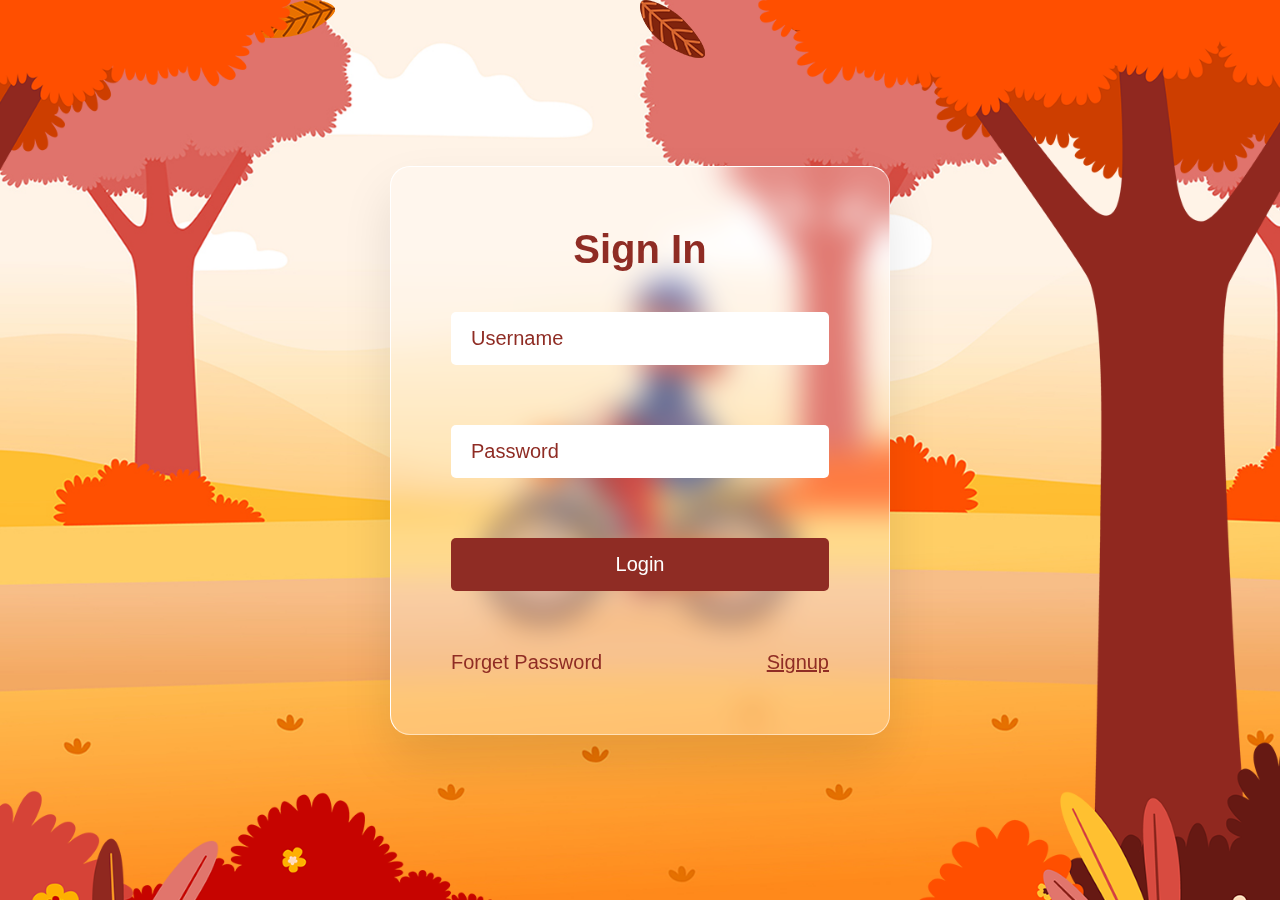
<file: index.html>
<!DOCTYPE html>
<html lang="en">
<head>
    <meta charset="UTF-8">
    <meta name="viewport" content="width=device-width, initial-scale=1.0">
    <title>Login Page</title>
    <link rel="stylesheet" href="./css/login.css">

</head>
<body>
    <!-- Login Page Start -->
<section>
    
    <div class="leaves">
        <div class="set">
            <div><img src="./pictures/leaf_01.png"></div>
            <div><img src="./pictures/leaf_02.png"></div>
            <div><img src="./pictures/leaf_03.png"></div>
            <div><img src="./pictures/leaf_04.png"></div>
            <div><img src="./pictures/leaf_01.png"></div>
            <div><img src="./pictures/leaf_02.png"></div>
            <div><img src="./pictures/leaf_03.png"></div>
            <div><img src="./pictures/leaf_04.png"></div>
        </div>
    </div>
    <img src="./pictures/bg.jpg" class="bg">
    <img src="./pictures/girl.png" class="girl">
    <img src="./pictures/trees.png" class="trees">
    <div class="login">
        <h2>Sign In</h2>
        <div class="inputBox">
            <input type="text" placeholder="Username">
        </div>
        <div class="inputBox">
            <input type="password" placeholder="Password">
        </div>
        <div class="message-container">
            <span id="message"></span>
        </div>
        <div class="inputBox">
            <input type="button"  value="Login" id="btn" >
            
        </div>
        <div class="group">
            <a href="#">Forget Password</a>
            <a href="./signup.html">Signup</a>
        </div>
    </div>
    
</section>
<script src="./js/login.js"></script>
<!-- Login Page End -->
</body>
</html>
</file>
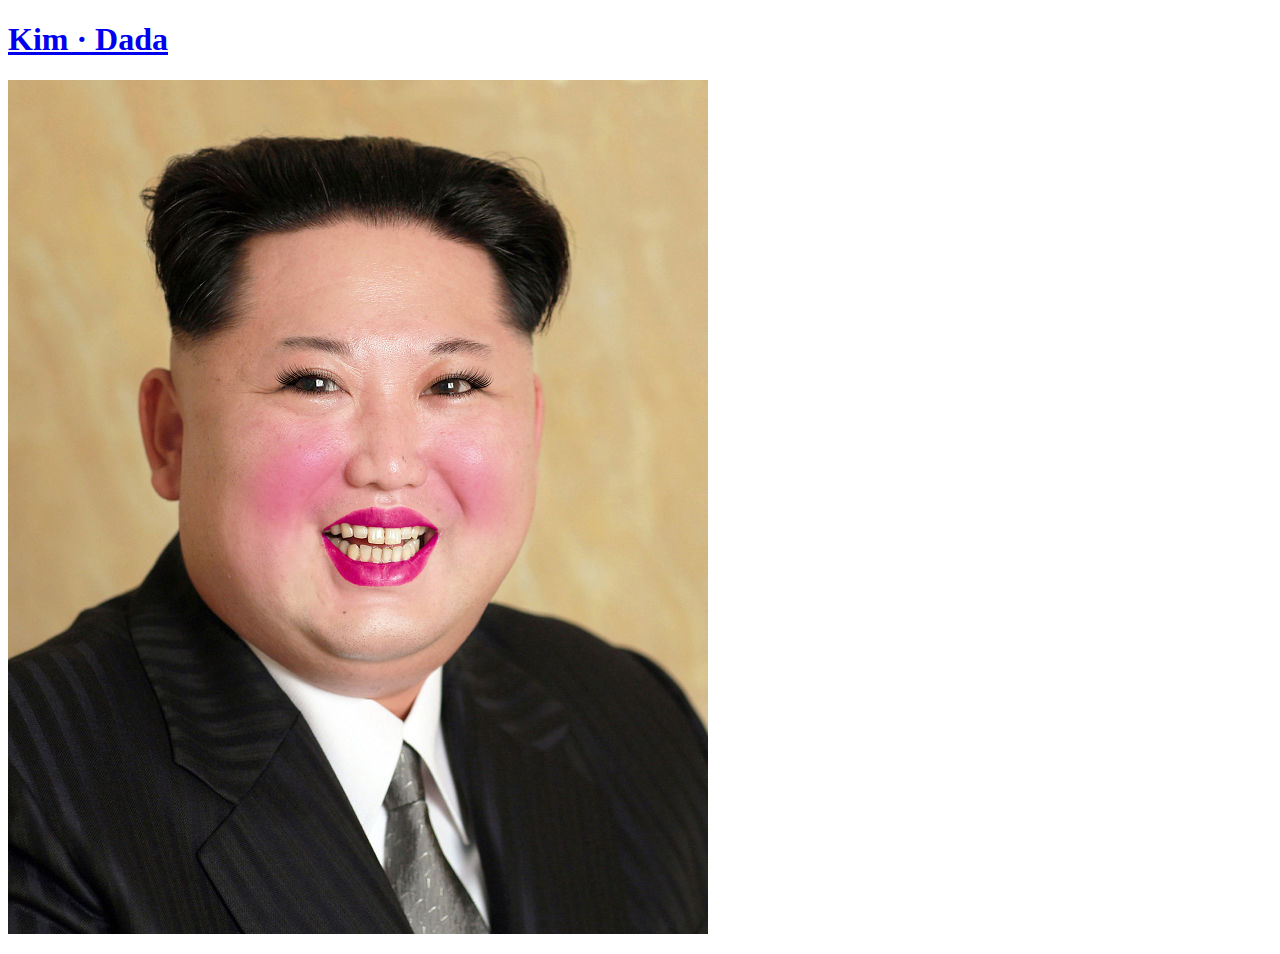
<file: kim/index.html>
<!DOCTYPE html PUBLIC "-//W3C//DTD XHTML 1.0 Strict//EN" "http://www.w3.org/TR/xhtml1/DTD/xhtml1-strict.dtd">
<html xmlns="http://www.w3.org/1999/xhtml" xml:lang="en" lang="en">
<head>
<title>Kim &middot; Dada</title>
</head>
<body>
  <h1><a href="#00">Kim &middot; Dada</a></h1>
    <p><img src="images/kim.jpg" alt="Kim Dada" class="captionated" /></a></p>
   
</body>
</html>
</file>
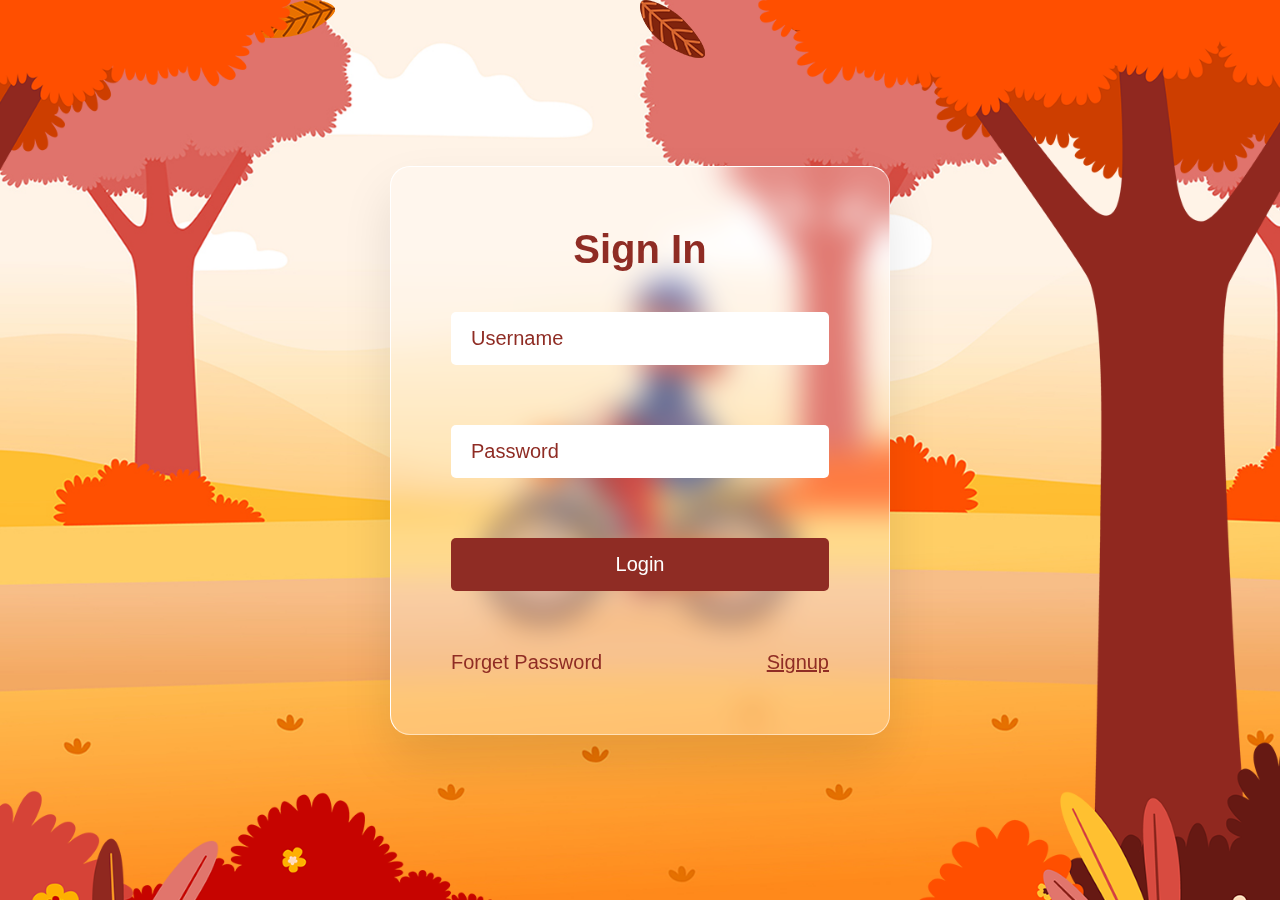
<file: login.html>
<!DOCTYPE html>
<html lang="en">
<head>
    <meta charset="UTF-8">
    <meta name="viewport" content="width=device-width, initial-scale=1.0">
    <title>Login Page</title>
    <link rel="stylesheet" href="./css/login.css">

</head>
<body>
    <!-- Login Page Start -->
<section>
    
    <div class="leaves">
        <div class="set">
            <div><img src="./pictures/leaf_01.png"></div>
            <div><img src="./pictures/leaf_02.png"></div>
            <div><img src="./pictures/leaf_03.png"></div>
            <div><img src="./pictures/leaf_04.png"></div>
            <div><img src="./pictures/leaf_01.png"></div>
            <div><img src="./pictures/leaf_02.png"></div>
            <div><img src="./pictures/leaf_03.png"></div>
            <div><img src="./pictures/leaf_04.png"></div>
        </div>
    </div>
    <img src="./pictures/bg.jpg" class="bg">
    <img src="./pictures/girl.png" class="girl">
    <img src="./pictures/trees.png" class="trees">
    <div class="login">
        <h2>Sign In</h2>
        <div class="inputBox">
            <input type="text" placeholder="Username">
        </div>
        <div class="inputBox">
            <input type="password" placeholder="Password">
        </div>
        <div class="message-container">
            <span id="message"></span>
        </div>
        <div class="inputBox">
            <input type="button"  value="Login" id="btn" >
            
        </div>
        <div class="group">
            <a href="#">Forget Password</a>
            <a href="./signup.html">Signup</a>
        </div>
    </div>
    
</section>
<script src="./js/login.js"></script>
<!-- Login Page End -->
</body>
</html>
</file>
<file: css/login.css>
/* Login starts */
* {
    margin: 0;
    padding: 0;
    box-sizing: border-box;
    font-family: "Poppins", sans-serif;
  }
  
  section {
    position: relative;
    display: flex;
    justify-content: center;
    align-items: center;
    width: 100%;
    height: 100vh;
    overflow: hidden;
  }
  
  section .bg {
    position: absolute;
    top: 0;
    left: 0;
    width: 100%;
    height: 100%;
    object-fit: cover;
    pointer-events: none;
  }
  
  section .trees {
    position: absolute;
    top: 0;
    left: 0;
    width: 100%;
    height: 100%;
    object-fit: cover;
    z-index: 100;
    pointer-events: none;
  }
  
  section .girl {
    position: absolute;
    scale: 0.65;
    pointer-events: none;
   animation: animateGirl 10s linear infinite;
  
  }
  
  @keyframes animateGirl {
    0% {
      transform: translateX(calc(100% + 100vw));
    }
    50% {
      transform: translateX(calc(-100% - 100vw));
    }
    50.01% {
      transform: translateX(calc(-100% - 100vw)) rotateY(180deg);
    }
    100% {
      transform: translateX(calc(100% + 100vw)) rotateY(180deg);
    }
  }
  
  .login {
    position: relative;
    padding: 60px;
    background: rgba(255, 255, 255, 0.25);
    backdrop-filter: blur(15px);
    border: 1px solid #fff;
    border-bottom: 1px solid rgba(255, 255, 255, 0.5);
    border-right: 1px solid rgba(255, 255, 255, 0.5);
    border-radius: 20px;
    width: 500px;
    display: flex;
    flex-direction: column;
    gap: 30px;
    box-shadow: 0 25px 50px rgba(0, 0, 0, 0.1);
  }
  
  .login h2 {
    position: relative;
    width: 100%;
    text-align: center;
    font-size: 2.5em;
    font-weight: 600;
    color: #8f2c24;
    margin-bottom: 10px;
  }
  
  .login .inputBox {
    position: relative;
  }
  
  .login .inputBox input {
    position: relative;
    width: 100%;
    padding: 15px 20px;
    outline: none;
    font-size: 1.25em;
    color: #8f2c24;
    border-radius: 5px;
    background: #fff;
    border: none;
    margin-bottom: 30px;
  }

  .login .inputBox .button{
        position: relative;
        border: none;
        outline: none;
        background: #8f2c24;
        color: #fff;
        cursor: pointer;
        font-size: 1.25em;
        font-weight: 500;
        padding: 15px 20px;
        border-radius: 5px;
        transition: 0.5s;
        width: 100%; /* Make button fill the input box */
  }
  
  .login .inputBox ::placeholder {
    color: #8f2c24;
  }
  
  .login .inputBox #btn {
    position: relative;
    border: none;
    outline: none;
    background: #8f2c24;
    color: #fff;
    cursor: pointer;
    font-size: 1.25em;
    font-weight: 500;
    transition: 0.5s;
  }
  
  .login .inputBox #btn:hover {
    background: #d64c42;
  }
  .login .buttonBox {
    position: relative;
  }
  


  
  .login .group {
    display: flex;
    justify-content: space-between;
  }
  
  .login .group a {
    font-size: 1.25em;
    color: #8f2c24;
    font-weight: 500;
    text-decoration: none;
  }
  
  .login .group a:nth-child(2) {
    text-decoration: underline;
  }
  
  .leaves {
    position: absolute;
    width: 100%;
    height: 100vh;
    overflow: hidden;
    display: flex;
    justify-content: center;
    align-items: center;
    z-index: 1;
    pointer-events: none;
  }
  
  .leaves .set {
    position: absolute;
    width: 100%;
    height: 100%;
    top: 0;
    left: 0;
    pointer-events: none;
  }
  
  .leaves .set div {
    position: absolute;
    display: block;
  }
  
  .leaves .set div:nth-child(1) {
    left: 20%;
    animation: animate 20s linear infinite;
  }
  
  .leaves .set div:nth-child(2) {
    left: 50%;
    animation: animate 14s linear infinite;
  }
  
  .leaves .set div:nth-child(3) {
    left: 70%;
    animation: animate 12s linear infinite;
  }
  
  .leaves .set div:nth-child(4) {
    left: 5%;
    animation: animate 15s linear infinite;
  }
  
  .leaves .set div:nth-child(5) {
    left: 85%;
    animation: animate 18s linear infinite;
  }
  
  .leaves .set div:nth-child(6) {
    left: 90%;
    animation: animate 12s linear infinite;
  }
  
  .leaves .set div:nth-child(7) {
    left: 15%;
    animation: animate 14s linear infinite;
  }
  
  .leaves .set div:nth-child(8) {
    left: 60%;
    animation: animate 15s linear infinite;
  }
  
  @keyframes animate {
    0% {
      opacity: 0;
      top: -10%;
      transform: translateX(20px) rotate(0deg);
    }
    10% {
      opacity: 1;
    }
    20% {
      transform: translateX(-20px) rotate(45deg);
    }
    40% {
      transform: translateX(-20px) rotate(90deg);
    }
    60% {
      transform: translateX(20px) rotate(180deg);
    }
    80% {
      transform: translateX(-20px) rotate(45deg);
    }
    100% {
      top: 110%;
      transform: translateX(20px) rotate(225deg);
    }
  }
  
  .message-container {
    margin-top: 20px;
    padding: 10px;
    text-align: center;
    display: none; /* Hidden by default */
    border-radius: 5px;
}

.message-container span {
    font-size: 1.2em;
}

.message-container.success {
    background-color: #d4edda;
    color: #155724;
    border-color: #c3e6cb;
}

.message-container.error {
    background-color: #f8d7da;
    color: #721c24;
    border-color: #f5c6cb;
}


 /* Login Ends */
</file>
